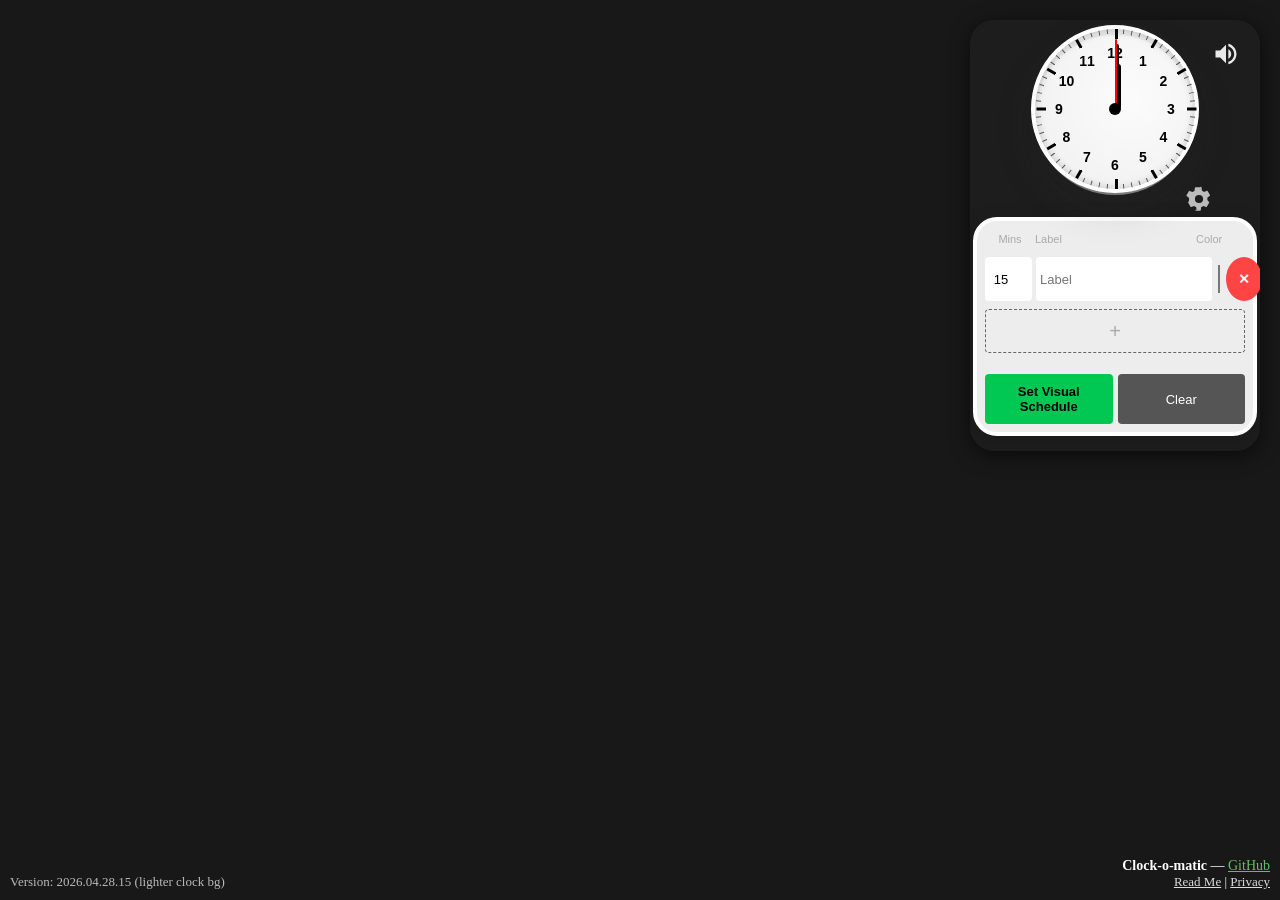
<file: index.html>
<!DOCTYPE html>
<html lang="en">
<head>
  <meta charset="UTF-8">
  <meta name="viewport" content="width=device-width, initial-scale=1.0">
  <title>Clock-o-matic Web</title>
  <link rel="stylesheet" href="styles.css">
  <style>
    body { background: #181818; min-height: 100vh; margin: 0; }
  </style>
</head>
<body>
  <script src="content.js?v=20260428b"></script>
  <noscript>This page requires JavaScript to function.</noscript>
  <div style="position:fixed;bottom:10px;right:10px;color:#fff;font-size:14px;z-index:9999;text-align:right;">
    <b>Clock-o-matic</b> &mdash; <a href="https://github.com/Rob-o-matic/Clock-o-matic" style="color:#66BB6A;">GitHub</a><br>
    <span style="font-size:13px; margin-left:10px;">
      <a href="README.md" style="color:#fff;text-decoration:underline;opacity:0.85;">Read Me</a> |
      <a href="PRIVACY.md" style="color:#fff;text-decoration:underline;opacity:0.85;">Privacy</a>
    </span>
  </div>
  <div id="version-indicator" style="position:fixed;bottom:10px;left:10px;color:#fff;font-size:13px;z-index:9999;text-align:left;opacity:0.7;">
    Version: 2026.04.28.15 (lighter clock bg)
  </div>
</body>
</html>
</file>
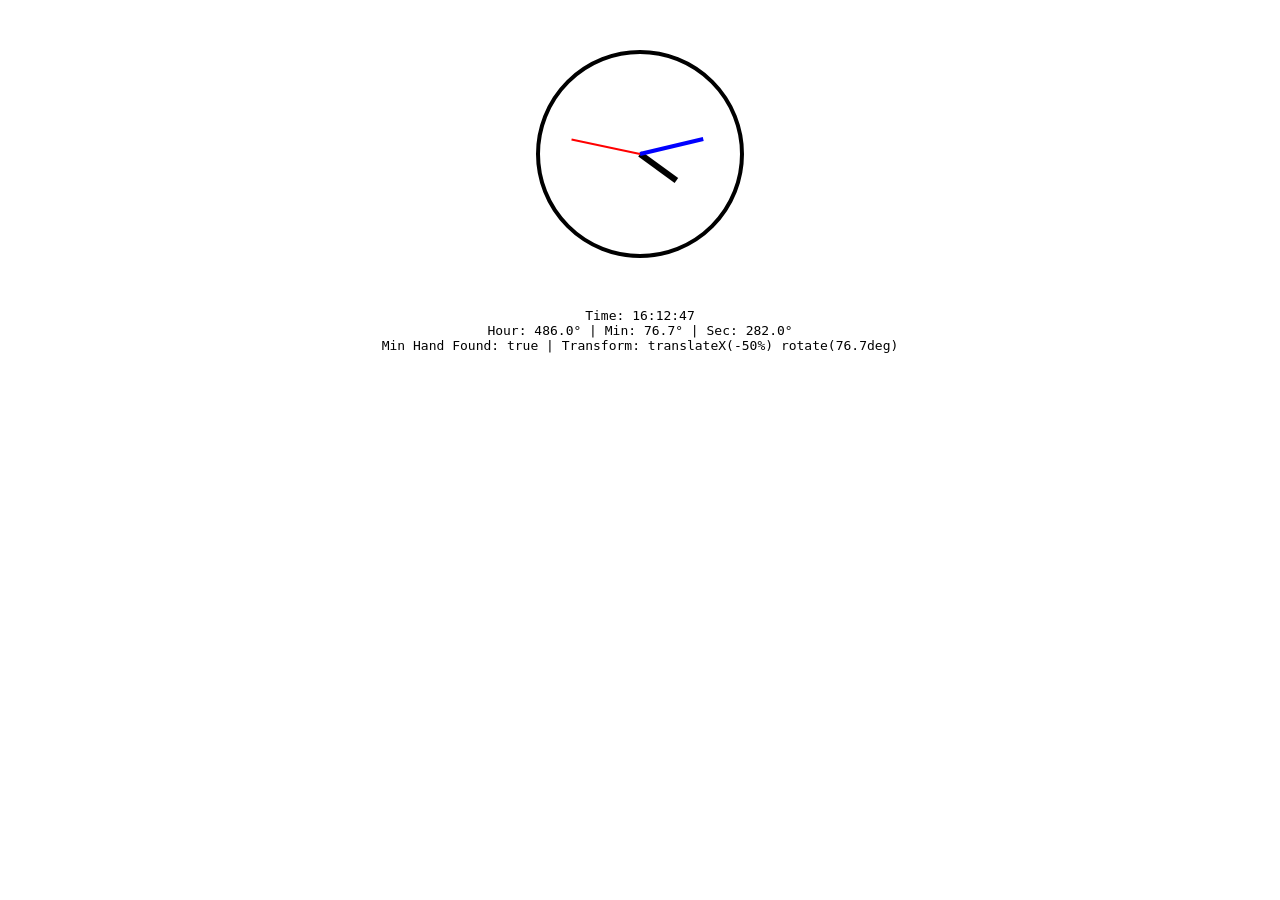
<file: test_clock.html>
<!DOCTYPE html>
<html>
<head>
<style>
.clock-face {
  width: 200px; height: 200px; 
  border: 4px solid black; 
  border-radius: 50%; 
  position: relative;
  background: white;
  margin: 50px auto;
}
.hand { 
  position: absolute; 
  bottom: 50%; 
  left: 50%; 
  transform-origin: bottom center; 
  background: black; 
  z-index: 20; 
  transform: translateX(-50%) rotate(0deg); 
}
.hour-hand { width: 6px; height: 45px; }
.min-hand { width: 4px; height: 65px; background: blue; }
.second-hand { width: 2px; height: 70px; background: red; }
</style>
</head>
<body>
<div class="clock-face">
  <div class="hand hour-hand"></div>
  <div class="hand min-hand"></div>
  <div class="hand second-hand"></div>
</div>
<div id="debug" style="text-align: center; font-family: monospace;"></div>
<script>
function updateClock() {
  const now = new Date();
  const s = now.getSeconds();
  const m = now.getMinutes();
  const h = now.getHours();
  
  const secDeg = (s / 60) * 360;
  const minDeg = (m / 60) * 360 + (s / 60) * 6;
  const hourDeg = (h / 12) * 360 + (m / 60) * 30;
  
  const secondHand = document.querySelector('.second-hand');
  const minHand = document.querySelector('.min-hand');
  const hourHand = document.querySelector('.hour-hand');
  
  if (secondHand) secondHand.style.transform = `translateX(-50%) rotate(${secDeg}deg)`;
  if (minHand) minHand.style.transform = `translateX(-50%) rotate(${minDeg}deg)`;
  if (hourHand) hourHand.style.transform = `translateX(-50%) rotate(${hourDeg}deg)`;
  
  document.getElementById('debug').innerHTML = 
    `Time: ${h}:${m}:${s}<br>` +
    `Hour: ${hourDeg.toFixed(1)}° | Min: ${minDeg.toFixed(1)}° | Sec: ${secDeg.toFixed(1)}°<br>` +
    `Min Hand Found: ${!!minHand} | Transform: ${minHand?.style.transform}`;
}

updateClock();
setInterval(updateClock, 1000);
</script>
</body>
</html>
</file>
<file: styles.css>
.clock-wrapper {
  position: relative;
  display: flex;
  justify-content: center;
  align-items: center;
  width: 160px;
  height: 160px;
  margin-bottom: 12px;
  background: radial-gradient(circle at 60% 40%, rgba(255,255,255,0.85) 0%, rgba(240,240,240,0.45) 70%, rgba(220,220,220,0.18) 100%);
  box-shadow: 0 12px 40px 0 rgba(60,60,60,0.18), 0 2px 12px 0 rgba(0,0,0,0.12);
  border-radius: 50%;
  transition: background 0.3s, box-shadow 0.3s;
}
.clock-face {
  position: relative;
  width: 160px;
  height: 160px;
  /* ...existing code... */
}
#slide-clock-container {
  position: fixed; top: 20px; right: 20px;
  width: 260px;
  height: auto; max-height: 80vh;
  z-index: 2147483647;
  display: flex; flex-direction: column; align-items: center; justify-content: flex-start;
  background: rgba(30, 30, 30, 0.95); backdrop-filter: blur(8px);
  border-radius: 24px; padding: 15px; cursor: move;
  font-family: 'Roboto', Arial, sans-serif; color: white;
  box-shadow: 0 4px 20px rgba(0,0,0,0.6);
  transform-origin: top left;
  overflow-y: auto; overflow-x: hidden;
  touch-action: none;
}

#slide-clock-container::-webkit-scrollbar { width: 0; }

/* --- RESIZE HANDLES --- */
.resize-handle {
  position: absolute;
  z-index: 101;
}
.resize-handle.corner { width: 20px; height: 20px; }
.resize-handle.edge { background: transparent; }
.resize-handle.top { top: 0; left: 20px; right: 20px; height: 5px; cursor: ns-resize; }
.resize-handle.bottom { bottom: 0; left: 20px; right: 20px; height: 5px; cursor: ns-resize; }
.resize-handle.left { left: 0; top: 20px; bottom: 20px; width: 5px; cursor: ew-resize; }
.resize-handle.right { right: 0; top: 20px; bottom: 20px; width: 5px; cursor: ew-resize; }
.resize-handle.top-left { top: 0; left: 0; cursor: nwse-resize; }
.resize-handle.top-right { top: 0; right: 0; cursor: nesw-resize; }
.resize-handle.bottom-left { bottom: 0; left: 0; cursor: nesw-resize; }
.resize-handle.bottom-right { bottom: 0; right: 0; cursor: nwse-resize; }
#slide-clock-container.maximized-mode .resize-handle { display: none; }

/* --- MODES --- */
#slide-clock-container.minimal-mode { width: 190px; overflow: hidden; }
#slide-clock-container.minimal-mode .controls { display: none !important; }

/* Visual indicator for settings panel */
#slide-clock-container .controls {
  background: rgba(255, 255, 255, 0.92);
  border: 4px solid #fff;
  border-radius: 24px;
  box-shadow: 0 4px 20px rgba(0,0,0,0.15);
  margin-top: 10px;
  padding: 12px 8px 8px 8px;
  transition: background 0.2s, border 0.2s;
  outline: none;
}


#slide-clock-container.maximized-mode {
  top: 0 !important;
  left: 0 !important;
  right: 0 !important;
  bottom: 0 !important;
  width: 100vw !important;
  height: 100vh !important;
  max-width: 100vw !important;
  max-height: 100vh !important;
  background: #000000 !important;
  border-radius: 0 !important;
  justify-content: center !important;
  align-items: center !important;
  cursor: default;
  padding: 0;
  overflow: hidden;
}
#slide-clock-container.maximized-mode .clock-face {
  width: 90vw;
  height: 90vw;
  max-width: 90vh;
  max-height: 90vh;
  margin: 0;
  transform: none;
}
#slide-clock-container.maximized-mode .controls { display: none !important; }
#slide-clock-container.maximized-mode #donation-link { display: none; }
#slide-clock-container.maximized-mode #btn-maximize { top: 40px; right: 40px; transform: scale(1.5); }
#slide-clock-container.maximized-mode #case-sound-toggle { bottom: 40px; right: 40px; transform: scale(1.5); }

/* --- ALARM ANIMATION --- */
@keyframes flashRed {
  0% { background-color: rgba(255, 255, 255, 0.9); box-shadow: 0 0 0 0 rgba(255, 0, 0, 0.7); }
  50% { background-color: rgba(255, 200, 200, 1); box-shadow: 0 0 30px 10px rgba(255, 0, 0, 0.8); }
  100% { background-color: rgba(255, 255, 255, 0.9); box-shadow: 0 0 0 0 rgba(255, 0, 0, 0); }
}
.clock-face.alarm-active { animation: flashRed 1s infinite; border-color: red; }

/* --- CLOCK FACE --- */
.clock-face {
  width: 160px; height: 160px; 
  border: 4px solid white; border-radius: 50%; 
  position: relative;
  background: rgba(255, 255, 255, 0.9);
  box-shadow: inset 0 0 10px rgba(0,0,0,0.2);
  margin-bottom: 12px; color: black; font-weight: bold;
  pointer-events: auto; flex-shrink: 0; transition: transform 0.3s;
}
#slide-clock-container.minimal-mode .clock-face { margin-bottom: 0; }

.timer-disk { position: absolute; top: 0; left: 0; right: 0; bottom: 0; border-radius: 50%; background: transparent; z-index: 1; pointer-events: none; }

.hand { 
  position: absolute; 
  bottom: 50%; 
  left: 50%; 
  transform-origin: bottom center; 
  background: black; 
  border-radius: 4px; 
  z-index: 100; 
  pointer-events: none; 
}
.hour-hand { 
  width: 6px; 
  height: 45px; 
  transition: transform 0.5s cubic-bezier(0.4, 0.0, 0.2, 1);
}
.min-hand { 
  width: 4px; 
  height: 65px; 
  transition: transform 0.5s cubic-bezier(0.4, 0.0, 0.2, 1);
}
.second-hand { 
  width: 2px; 
  height: 70px; 
  background: red; 
  transition: transform 0.05s linear;
}
.center-dot { width: 12px; height: 12px; background: black; border-radius: 50%; position: absolute; top: 50%; left: 50%; transform: translate(-50%, -50%); z-index: 101; pointer-events: none; }

/* --- BLOCK LABELS --- */
.block-label {
  position: absolute; transform: translate(-50%, -50%);
  font-size: 9px; font-weight: 700; color: #000;
  text-align: center; line-height: 1; 
  z-index: 10; pointer-events: auto;
  max-width: 50px; white-space: nowrap; overflow: hidden; text-overflow: ellipsis;
  background-color: rgba(255,255,255,0.9); 
  padding: 2px 4px; border-radius: 3px;
  box-shadow: 0 1px 3px rgba(0,0,0,0.3);
  border: 1px solid rgba(0,0,0,0.1);
  cursor: move;
  transition: box-shadow 0.2s;
}
.block-label:hover {
  box-shadow: 0 2px 6px rgba(0,0,0,0.5);
  border-color: #42A5F5;
}

/* --- ICONS (AUTO-HIDE) --- */
#case-sound-toggle, #donation-link, #btn-maximize {
  position: absolute; z-index: 100; cursor: pointer;
  /* Expanded tap target via padding; visual size stays 28x28 via box-sizing */
  width: 44px; height: 44px; color: white;
  display: flex; align-items: center; justify-content: center;
  opacity: 0; transition: opacity 0.3s ease-in-out;
}
#case-sound-toggle svg, #donation-link svg, #btn-maximize svg {
  width: 28px; height: 28px; flex-shrink: 0; pointer-events: none;
}
#settings-gear {
  position: absolute;
  z-index: 120;
  cursor: pointer;
  /* Expanded tap target; visual SVG stays 28x28 */
  width: 44px;
  height: 44px;
  display: flex;
  align-items: center;
  justify-content: center;
  color: white;
  opacity: 0.7;
  transition: opacity 0.3s ease-in-out;
  /* Shift anchor so the visual icon still sits at bottom-right of clock-wrapper */
  right: -26px;
  bottom: -26px;
}
#settings-gear svg {
  width: 28px; height: 28px; flex-shrink: 0; pointer-events: none;
}

/* On hover (mouse) reveal auto-hide icons */
#slide-clock-container:hover #case-sound-toggle,
#slide-clock-container:hover #donation-link,
#slide-clock-container:hover #btn-maximize {
  opacity: 0.6;
}
#slide-clock-container:hover #settings-gear {
  opacity: 0.85;
}
#case-sound-toggle:hover, #donation-link:hover, #btn-maximize:hover, #settings-gear:hover { opacity: 1 !important; }

/* On touchscreen there is no hover: keep sound toggle always faintly visible */
@media (hover: none) {
  #case-sound-toggle {
    opacity: 0.6;
  }
}

/* Focus states also reveal the icon (keyboard navigation) */
#case-sound-toggle:focus-within,
#donation-link:focus-within,
#btn-maximize:focus-within,
#settings-gear:focus-within {
  opacity: 1;
}

#donation-link { top: 12px; left: 12px; }
#btn-maximize  { top: 12px; right: 12px; }
#case-sound-toggle { top: 12px; right: 12px; }
#settings-gear { /* now handled above, remove duplicate */ }

/* --- TICKS & NUMBERS --- */
.tick { position: absolute; left: 50%; top: 0; width: 2px; height: 100%; pointer-events: none; background: linear-gradient(to bottom, black 4%, transparent 4%); }
.tick.minor { width: 1px; background: linear-gradient(to bottom, #555 3%, transparent 3%); }
.tick.major { width: 3px; background: linear-gradient(to bottom, black 6%, transparent 6%); }

.number {
  position: absolute; width: 20px; height: 20px;
  display: flex; justify-content: center; align-items: center;
  font-size: 14px; font-weight: 700; pointer-events: none;
  transform: translate(-50%, -50%); z-index: 5;
}

/* --- INPUTS --- */
.controls { display: flex; flex-direction: column; gap: 8px; width: 100%; }
.row { display: flex; justify-content: space-between; gap: 5px; }
#rows-container { display: flex; flex-direction: column; gap: 4px; width: 100%; }
.block-row { display: flex; gap: 4px; align-items: center; }
.block-row input[type="number"] { width: 44px; min-height: 36px; padding: 4px; border-radius: 4px; border: none; text-align: center; font-size: 13px; }
.block-row input[type="text"] { flex: 1; min-height: 36px; padding: 4px; border-radius: 4px; border: none; font-size: 13px; }
.block-row input[type="color"] { width: 36px; height: 36px; border: none; background: none; cursor: pointer; padding: 0; border-radius: 4px; }

button { padding: 10px 10px; min-height: 44px; border: none; background: #444; color: white; border-radius: 4px; cursor: pointer; font-size: 13px; flex: 1; }
button:hover { background: #666; }
#slide-clock-container button:focus-visible { outline: 2px solid #42A5F5; outline-offset: 2px; }
/* #00C853 gives only 2.24:1 contrast with white text — use black text instead (9.39:1) */
#btn-set-block { background: #00C853; color: #000; font-weight: bold; }
#btn-set-block:hover { background: #00E676; color: #000; }
#btn-clear-block { background: #555; }
.btn-remove { flex: 0 0 36px; height: 36px; background: #ff4444; color: white; border-radius: 50%; font-weight: bold; padding: 0; font-size: 14px; display: flex; align-items: center; justify-content: center; }
.btn-remove:hover { background: #ff0000; }
#btn-add-row { background: transparent; border: 1px dashed #666; color: #aaa; margin-bottom: 5px; font-size: 20px; line-height: 1; min-height: 44px; padding: 4px; }
#btn-add-row:hover { background: rgba(255,255,255,0.1); color: white; border-color: white; }
#case-sound-toggle:focus-visible, #donation-link:focus-visible, #btn-maximize:focus-visible,
#settings-gear:focus-visible {
  outline: 2px solid #42A5F5;
  outline-offset: 4px;
  opacity: 1;
}
</file>
